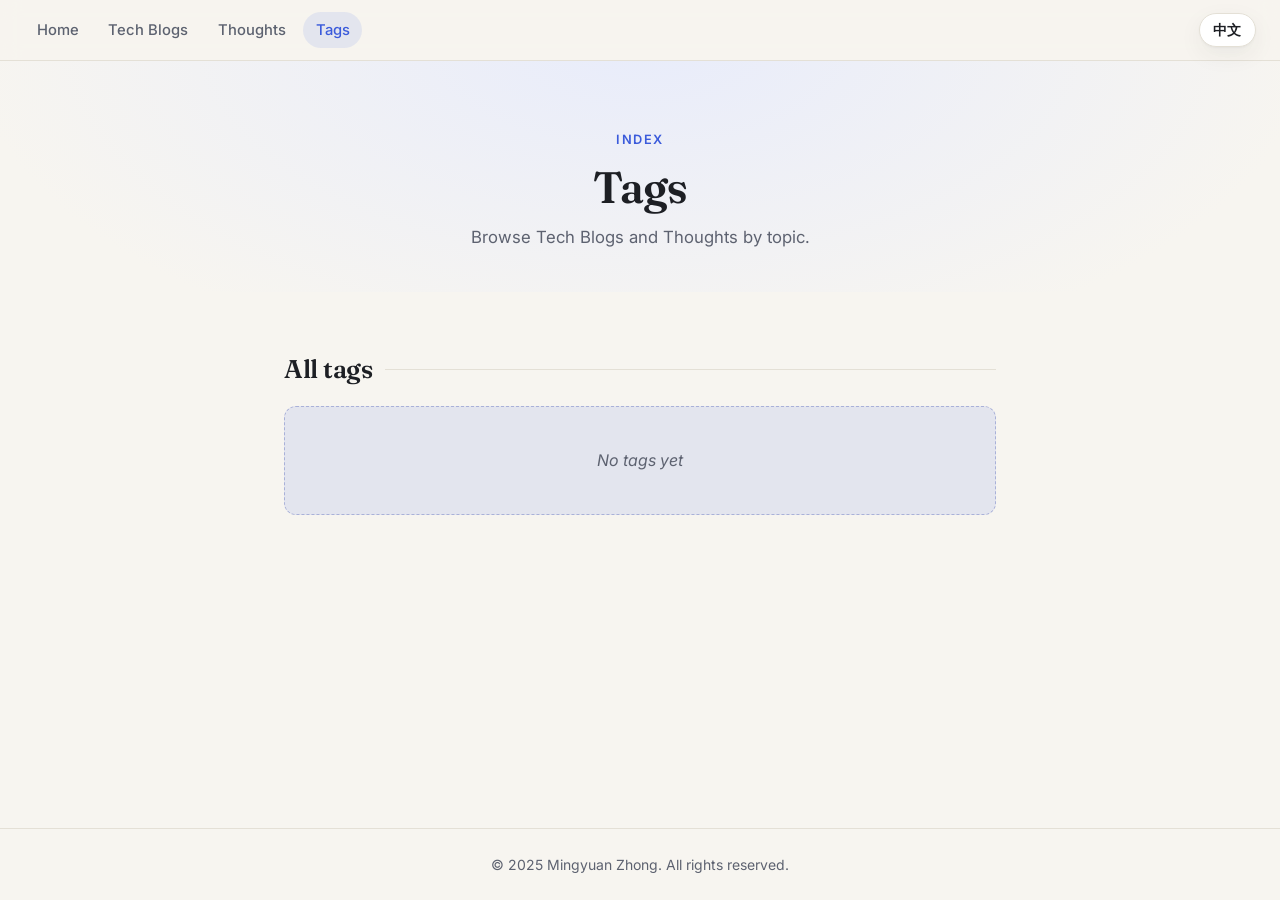
<file: tags/index.html>
<!DOCTYPE html>
<html lang="en" data-lang="en" data-title-en="Tags - Mingyuan Zhong" data-title-zh="标签 - Mingyuan Zhong">
<head>
    <meta charset="UTF-8">
    <meta name="viewport" content="width=device-width, initial-scale=1.0">
    <title>Tags - Mingyuan Zhong</title>
    <link rel="preconnect" href="https://fonts.googleapis.com">
    <link rel="preconnect" href="https://fonts.gstatic.com" crossorigin>
    <link href="https://fonts.googleapis.com/css2?family=Fraunces:opsz,wght@9..144,400;9..144,600&family=Inter:wght@400;500;600&family=Noto+Serif+SC:wght@600&display=swap" rel="stylesheet">
    <link rel="stylesheet" href="/assets/style.css">
    <script src="/assets/lang.js"></script>
    <script src="/assets/data.js" defer></script>
    <script src="/assets/posts.js" defer></script>
</head>
<body>
    <nav class="site-nav">
        <div class="links">
            <a href="/"><span lang="en">Home</span><span lang="zh">首页</span></a>
            <a href="/techblogs/"><span lang="en">Tech Blogs</span><span lang="zh">技术博客</span></a>
            <a href="/thoughts/"><span lang="en">Thoughts</span><span lang="zh">随想</span></a>
            <a href="/tags/" aria-current="page"><span lang="en">Tags</span><span lang="zh">标签</span></a>
        </div>
        <button type="button" class="lang-toggle">中文</button>
    </nav>

    <header class="page-hero">
        <span class="eyebrow"><span lang="en">Index</span><span lang="zh">索引</span></span>
        <h1><span lang="en">Tags</span><span lang="zh">标签</span></h1>
        <p class="lede"><span lang="en">Browse Tech Blogs and Thoughts by topic.</span><span lang="zh">按主题浏览技术博客与随想。</span></p>
    </header>

    <div class="container">
        <section>
            <h2><span lang="en">All tags</span><span lang="zh">全部标签</span></h2>
            <div data-tag-cloud>
                <div class="placeholder"><span lang="en">No tags yet</span><span lang="zh">暂无标签</span></div>
            </div>
            <p class="active-tag" data-active-tag hidden>
                <span lang="en">Posts tagged</span><span lang="zh">标签</span>
                <span class="name"></span>
                <a href="/tags/"><span lang="en">Clear</span><span lang="zh">清除</span></a>
            </p>
            <div data-posts="all"></div>
        </section>
    </div>

    <footer>
        <p>&copy; 2025 Mingyuan Zhong. All rights reserved.</p>
    </footer>
</body>
</html>
</file>
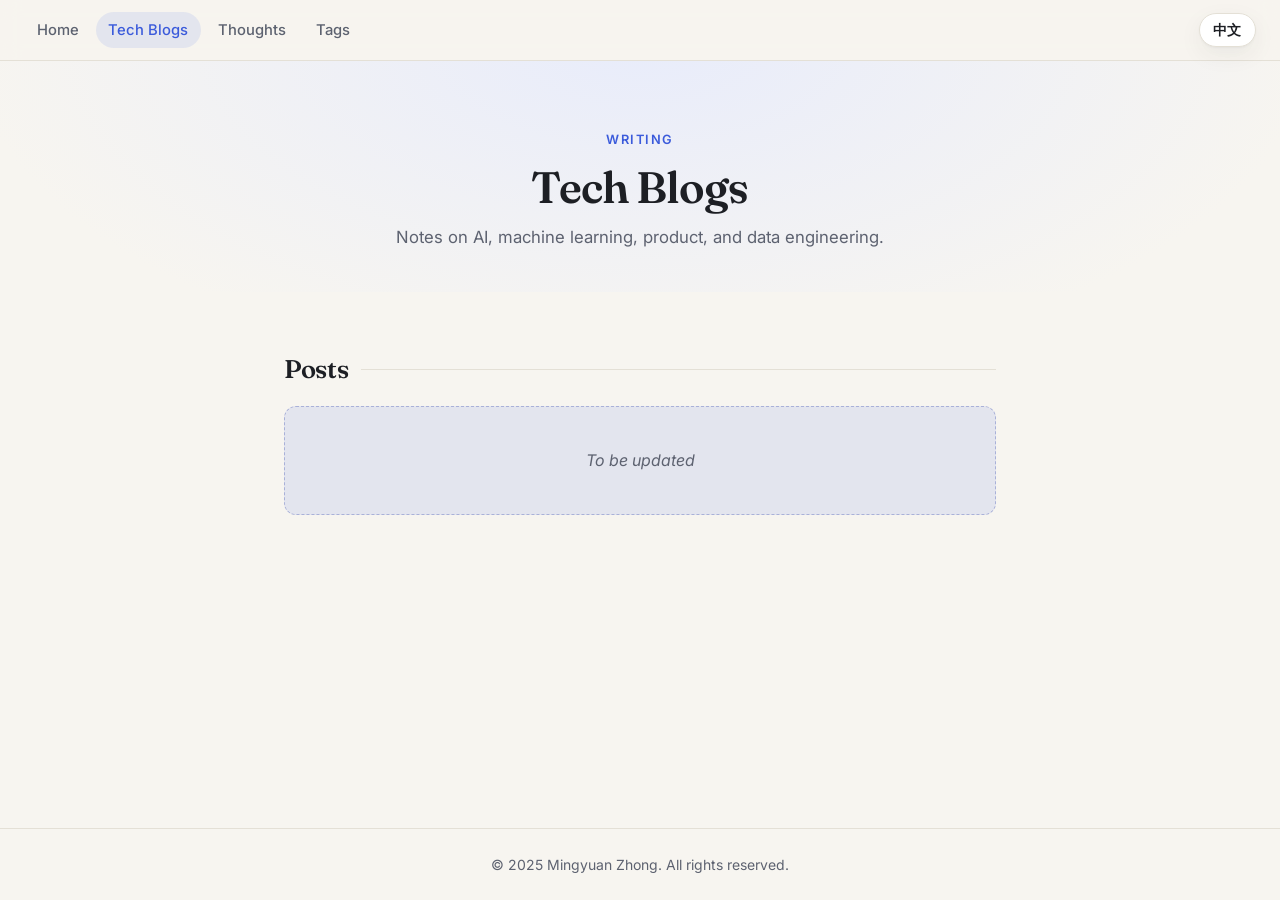
<file: techblogs/index.html>
<!DOCTYPE html>
<html lang="en" data-lang="en" data-title-en="Tech Blogs - Mingyuan Zhong" data-title-zh="技术博客 - Mingyuan Zhong">
<head>
    <meta charset="UTF-8">
    <meta name="viewport" content="width=device-width, initial-scale=1.0">
    <title>Tech Blogs - Mingyuan Zhong</title>
    <link rel="preconnect" href="https://fonts.googleapis.com">
    <link rel="preconnect" href="https://fonts.gstatic.com" crossorigin>
    <link href="https://fonts.googleapis.com/css2?family=Fraunces:opsz,wght@9..144,400;9..144,600&family=Inter:wght@400;500;600&family=Noto+Serif+SC:wght@600&display=swap" rel="stylesheet">
    <link rel="stylesheet" href="/assets/style.css">
    <script src="/assets/lang.js"></script>
    <script src="/assets/data.js" defer></script>
    <script src="/assets/posts.js" defer></script>
</head>
<body>
    <nav class="site-nav">
        <div class="links">
            <a href="/"><span lang="en">Home</span><span lang="zh">首页</span></a>
            <a href="/techblogs/" aria-current="page"><span lang="en">Tech Blogs</span><span lang="zh">技术博客</span></a>
            <a href="/thoughts/"><span lang="en">Thoughts</span><span lang="zh">随想</span></a>
            <a href="/tags/"><span lang="en">Tags</span><span lang="zh">标签</span></a>
        </div>
        <button type="button" class="lang-toggle">中文</button>
    </nav>

    <header class="page-hero">
        <span class="eyebrow"><span lang="en">Writing</span><span lang="zh">文章</span></span>
        <h1><span lang="en">Tech Blogs</span><span lang="zh">技术博客</span></h1>
        <p class="lede"><span lang="en">Notes on AI, machine learning, product, and data engineering.</span><span lang="zh">关于人工智能、机器学习、产品与数据工程的笔记。</span></p>
    </header>

    <div class="container">
        <section>
            <h2><span lang="en">Posts</span><span lang="zh">文章列表</span></h2>
            <div data-posts="techblogs">
                <div class="placeholder"><span lang="en">To be updated</span><span lang="zh">待更新</span></div>
            </div>
        </section>
    </div>

    <footer>
        <p>&copy; 2025 Mingyuan Zhong. All rights reserved.</p>
    </footer>
</body>
</html>
</file>
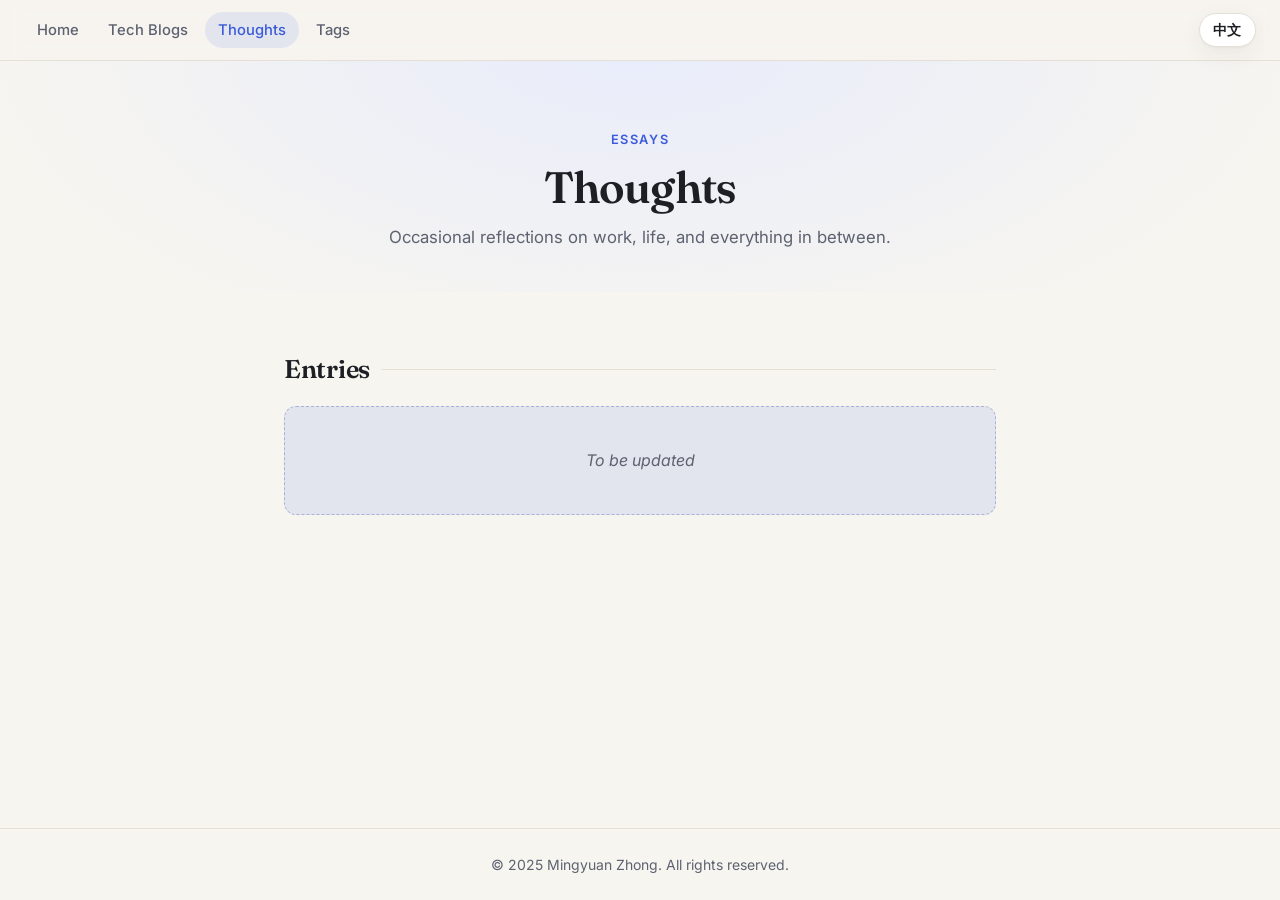
<file: thoughts/index.html>
<!DOCTYPE html>
<html lang="en" data-lang="en" data-title-en="Thoughts - Mingyuan Zhong" data-title-zh="随想 - Mingyuan Zhong">
<head>
    <meta charset="UTF-8">
    <meta name="viewport" content="width=device-width, initial-scale=1.0">
    <title>Thoughts - Mingyuan Zhong</title>
    <link rel="preconnect" href="https://fonts.googleapis.com">
    <link rel="preconnect" href="https://fonts.gstatic.com" crossorigin>
    <link href="https://fonts.googleapis.com/css2?family=Fraunces:opsz,wght@9..144,400;9..144,600&family=Inter:wght@400;500;600&family=Noto+Serif+SC:wght@600&display=swap" rel="stylesheet">
    <link rel="stylesheet" href="/assets/style.css">
    <script src="/assets/lang.js"></script>
    <script src="/assets/data.js" defer></script>
    <script src="/assets/posts.js" defer></script>
</head>
<body>
    <nav class="site-nav">
        <div class="links">
            <a href="/"><span lang="en">Home</span><span lang="zh">首页</span></a>
            <a href="/techblogs/"><span lang="en">Tech Blogs</span><span lang="zh">技术博客</span></a>
            <a href="/thoughts/" aria-current="page"><span lang="en">Thoughts</span><span lang="zh">随想</span></a>
            <a href="/tags/"><span lang="en">Tags</span><span lang="zh">标签</span></a>
        </div>
        <button type="button" class="lang-toggle">中文</button>
    </nav>

    <header class="page-hero">
        <span class="eyebrow"><span lang="en">Essays</span><span lang="zh">随笔</span></span>
        <h1><span lang="en">Thoughts</span><span lang="zh">随想</span></h1>
        <p class="lede"><span lang="en">Occasional reflections on work, life, and everything in between.</span><span lang="zh">关于工作、生活与其间种种的零星思考。</span></p>
    </header>

    <div class="container">
        <section>
            <h2><span lang="en">Entries</span><span lang="zh">随想列表</span></h2>
            <div data-posts="thoughts">
                <div class="placeholder"><span lang="en">To be updated</span><span lang="zh">待更新</span></div>
            </div>
        </section>
    </div>

    <footer>
        <p>&copy; 2025 Mingyuan Zhong. All rights reserved.</p>
    </footer>
</body>
</html>
</file>
<file: assets/style.css>
:root {
    --bg: #f7f5f0;
    --surface: #ffffff;
    --text: #1d1f24;
    --muted: #5d6270;
    --border: #e4e0d6;
    --accent: #3b5bdb;
    --accent-soft: rgba(59, 91, 219, 0.10);
    --hero-from: #e8ecfb;
    --hero-to: #f7f5f0;
    --shadow: 0 1px 2px rgba(20, 22, 30, 0.04), 0 8px 24px rgba(20, 22, 30, 0.06);
}

@media (prefers-color-scheme: dark) {
    :root {
        --bg: #111318;
        --surface: #181b22;
        --text: #e9eaee;
        --muted: #9aa0ad;
        --border: #262a33;
        --accent: #8ea6ff;
        --accent-soft: rgba(142, 166, 255, 0.12);
        --hero-from: #1a2036;
        --hero-to: #111318;
        --shadow: 0 1px 2px rgba(0, 0, 0, 0.3), 0 8px 24px rgba(0, 0, 0, 0.25);
    }
}

*, *::before, *::after { box-sizing: border-box; }

body {
    font-family: 'Inter', system-ui, -apple-system, 'Segoe UI', sans-serif;
    line-height: 1.65;
    margin: 0;
    padding: 0;
    color: var(--text);
    background: var(--bg);
    -webkit-font-smoothing: antialiased;
    min-height: 100vh;
    display: flex;
    flex-direction: column;
}

header {
    text-align: center;
    padding: 5rem 1.5rem 3rem;
    background:
        radial-gradient(60rem 30rem at 50% -10%, var(--hero-from), var(--hero-to) 70%);
}

.profile-img {
    width: 150px;
    height: 150px;
    border-radius: 50%;
    display: block;
    object-fit: cover;
    margin: 0 auto 1.5rem;
    border: 4px solid var(--surface);
    box-shadow: 0 0 0 1px var(--border), var(--shadow);
    background: linear-gradient(135deg, #8ea6ff, #3b5bdb 55%, #1d2b6b);
    color: transparent; /* hide alt text if the image fails to load */
    font-size: 0;
}

h1 {
    font-family: 'Fraunces', Georgia, serif;
    font-weight: 600;
    font-size: clamp(2rem, 5vw, 2.75rem);
    letter-spacing: -0.02em;
    line-height: 1.15;
    margin: 0 0 0.5rem;
}

header p {
    margin: 0;
    color: var(--muted);
    font-size: 1.05rem;
    letter-spacing: 0.08em;
    text-transform: uppercase;
    font-weight: 500;
}

.social-links {
    margin: 2rem 0 0;
    display: flex;
    justify-content: center;
    gap: 0.75rem;
    flex-wrap: wrap;
}

.social-links a {
    color: var(--text);
    text-decoration: none;
    font-size: 0.95rem;
    font-weight: 500;
    padding: 0.55rem 1.25rem;
    border-radius: 999px;
    border: 1px solid var(--border);
    background: var(--surface);
    box-shadow: var(--shadow);
    transition: transform 0.15s ease, border-color 0.15s ease, color 0.15s ease;
}

.social-links a:hover {
    color: var(--accent);
    border-color: var(--accent);
    transform: translateY(-1px);
}

.container {
    width: 100%;
    max-width: 760px;
    margin: 0 auto;
    padding: 1rem 1.5rem 4rem;
    flex: 1;
}

section {
    margin: 2.5rem 0;
}

h2 {
    font-family: 'Fraunces', Georgia, serif;
    font-weight: 600;
    font-size: 1.6rem;
    letter-spacing: -0.01em;
    margin: 0 0 1rem;
    display: flex;
    align-items: center;
    gap: 0.75rem;
}

h2::after {
    content: "";
    flex: 1;
    height: 1px;
    background: var(--border);
}

#about p {
    margin: 0;
    padding: 1.5rem 1.75rem;
    background: var(--surface);
    border: 1px solid var(--border);
    border-left: 3px solid var(--accent);
    border-radius: 12px;
    box-shadow: var(--shadow);
    font-size: 1.05rem;
}

.projects {
    display: grid;
    grid-template-columns: repeat(auto-fit, minmax(250px, 1fr));
    gap: 1rem;
    padding: 2.5rem 1.5rem;
    text-align: center;
    color: var(--muted);
    font-style: italic;
    border: 1.5px dashed color-mix(in srgb, var(--accent) 35%, var(--border));
    border-radius: 12px;
    background: var(--accent-soft);
}

.project-card {
    background: var(--surface);
    border: 1px solid var(--border);
    padding: 1.25rem;
    border-radius: 12px;
    box-shadow: var(--shadow);
}

footer {
    text-align: center;
    padding: 1.5rem 1rem;
    border-top: 1px solid var(--border);
    color: var(--muted);
    font-size: 0.875rem;
}

footer p { margin: 0; }

/* ---------- Site nav ---------- */

.site-nav {
    position: sticky;
    top: 0;
    z-index: 10;
    display: flex;
    align-items: center;
    justify-content: space-between;
    gap: 1rem;
    padding: 0.75rem 1.5rem;
    background: color-mix(in srgb, var(--bg) 82%, transparent);
    backdrop-filter: saturate(1.4) blur(10px);
    -webkit-backdrop-filter: saturate(1.4) blur(10px);
    border-bottom: 1px solid var(--border);
}

.site-nav .links {
    display: flex;
    gap: 0.25rem;
    flex-wrap: wrap;
}

.site-nav a {
    color: var(--muted);
    text-decoration: none;
    font-size: 0.925rem;
    font-weight: 500;
    padding: 0.35rem 0.8rem;
    border-radius: 999px;
    transition: color 0.15s ease, background 0.15s ease;
}

.site-nav a:hover {
    color: var(--text);
    background: var(--accent-soft);
}

.site-nav a[aria-current="page"] {
    color: var(--accent);
    background: var(--accent-soft);
}

.lang-toggle {
    font: inherit;
    font-size: 0.85rem;
    font-weight: 600;
    color: var(--text);
    background: var(--surface);
    border: 1px solid var(--border);
    border-radius: 999px;
    padding: 0.3rem 0.85rem;
    cursor: pointer;
    white-space: nowrap;
    flex-shrink: 0;
    box-shadow: var(--shadow);
    transition: border-color 0.15s ease, color 0.15s ease;
}

.lang-toggle:hover {
    color: var(--accent);
    border-color: var(--accent);
}

@media (max-width: 480px) {
    .site-nav { padding: 0.6rem 0.75rem; gap: 0.5rem; }
    .site-nav .links { gap: 0; }
    .site-nav .links { flex-wrap: nowrap; }
    .site-nav a { padding: 0.35rem 0.45rem; font-size: 0.84rem; white-space: nowrap; }
    .lang-toggle { padding: 0.3rem 0.65rem; }
}

/* ---------- Bilingual content ---------- */

html[data-lang="en"] [lang="zh"],
html[data-lang="zh"] [lang="en"] {
    display: none !important;
}

[lang="zh"] {
    font-family: 'Inter', 'PingFang SC', 'Hiragino Sans GB', 'Microsoft YaHei', 'Noto Sans SC', sans-serif;
}

h1[lang="zh"], h2[lang="zh"], h1 [lang="zh"], h2 [lang="zh"] {
    font-family: 'Noto Serif SC', 'Songti SC', 'STSong', serif;
    letter-spacing: 0.02em;
}

/* ---------- Subpage hero ---------- */

.page-hero {
    padding: 4rem 1.5rem 2.5rem;
}

.page-hero .eyebrow {
    display: inline-block;
    margin: 0 0 0.75rem;
    font-size: 0.8rem;
    font-weight: 600;
    letter-spacing: 0.12em;
    text-transform: uppercase;
    color: var(--accent);
}

.page-hero .lede {
    margin: 0.75rem auto 0;
    max-width: 34rem;
    text-transform: none;
    letter-spacing: 0;
    font-weight: 400;
}

/* ---------- Post list ---------- */

.posts {
    list-style: none;
    margin: 0;
    padding: 0;
    display: grid;
    gap: 1rem;
}

.post-card {
    display: block;
    padding: 1.25rem 1.5rem;
    background: var(--surface);
    border: 1px solid var(--border);
    border-radius: 12px;
    box-shadow: var(--shadow);
    transition: transform 0.15s ease, border-color 0.15s ease;
}

.post-card:hover {
    border-color: var(--accent);
    transform: translateY(-2px);
}

.post-card time {
    font-size: 0.8rem;
    color: var(--muted);
    letter-spacing: 0.04em;
}

.post-card h3 {
    margin: 0.25rem 0 0.35rem;
    font-size: 1.15rem;
    font-weight: 600;
}

.post-card p {
    margin: 0;
    color: var(--muted);
}

.placeholder {
    padding: 2.5rem 1.5rem;
    text-align: center;
    color: var(--muted);
    font-style: italic;
    border: 1.5px dashed color-mix(in srgb, var(--accent) 35%, var(--border));
    border-radius: 12px;
    background: var(--accent-soft);
}

.placeholder [lang="zh"] { font-style: normal; } /* CJK has no true italic */

/* ---------- Tags ---------- */

.tag-bar {
    display: flex;
    flex-wrap: wrap;
    gap: 0.5rem;
    margin: 0 0 1.25rem;
}

.tag-chip {
    display: inline-flex;
    align-items: center;
    gap: 0.4rem;
    padding: 0.3rem 0.8rem;
    border-radius: 999px;
    border: 1px solid var(--border);
    background: var(--surface);
    color: var(--muted);
    font-size: 0.875rem;
    font-weight: 500;
    text-decoration: none;
    transition: color 0.15s ease, border-color 0.15s ease, background 0.15s ease;
}

.tag-chip:hover {
    color: var(--accent);
    border-color: var(--accent);
}

.tag-chip.is-active {
    color: var(--accent);
    border-color: var(--accent);
    background: var(--accent-soft);
}

.tag-chip .count {
    font-size: 0.75rem;
    color: var(--muted);
    font-variant-numeric: tabular-nums;
}

.post-card h3 a {
    color: inherit;
    text-decoration: none;
}

.post-card h3 a:hover { color: var(--accent); }

.post-tags {
    display: flex;
    flex-wrap: wrap;
    gap: 0.75rem;
    margin-top: 0.75rem;
}

.post-tags .tag {
    font-size: 0.8rem;
    font-weight: 500;
    color: var(--accent);
    text-decoration: none;
}

.post-tags .tag:hover { text-decoration: underline; }

.active-tag {
    margin: 2.5rem 0 1rem;
    font-size: 1.1rem;
    color: var(--muted);
}

.active-tag .name {
    color: var(--accent);
    font-weight: 600;
}

.active-tag a {
    margin-left: 0.75rem;
    font-size: 0.875rem;
    color: var(--muted);
}
</file>
